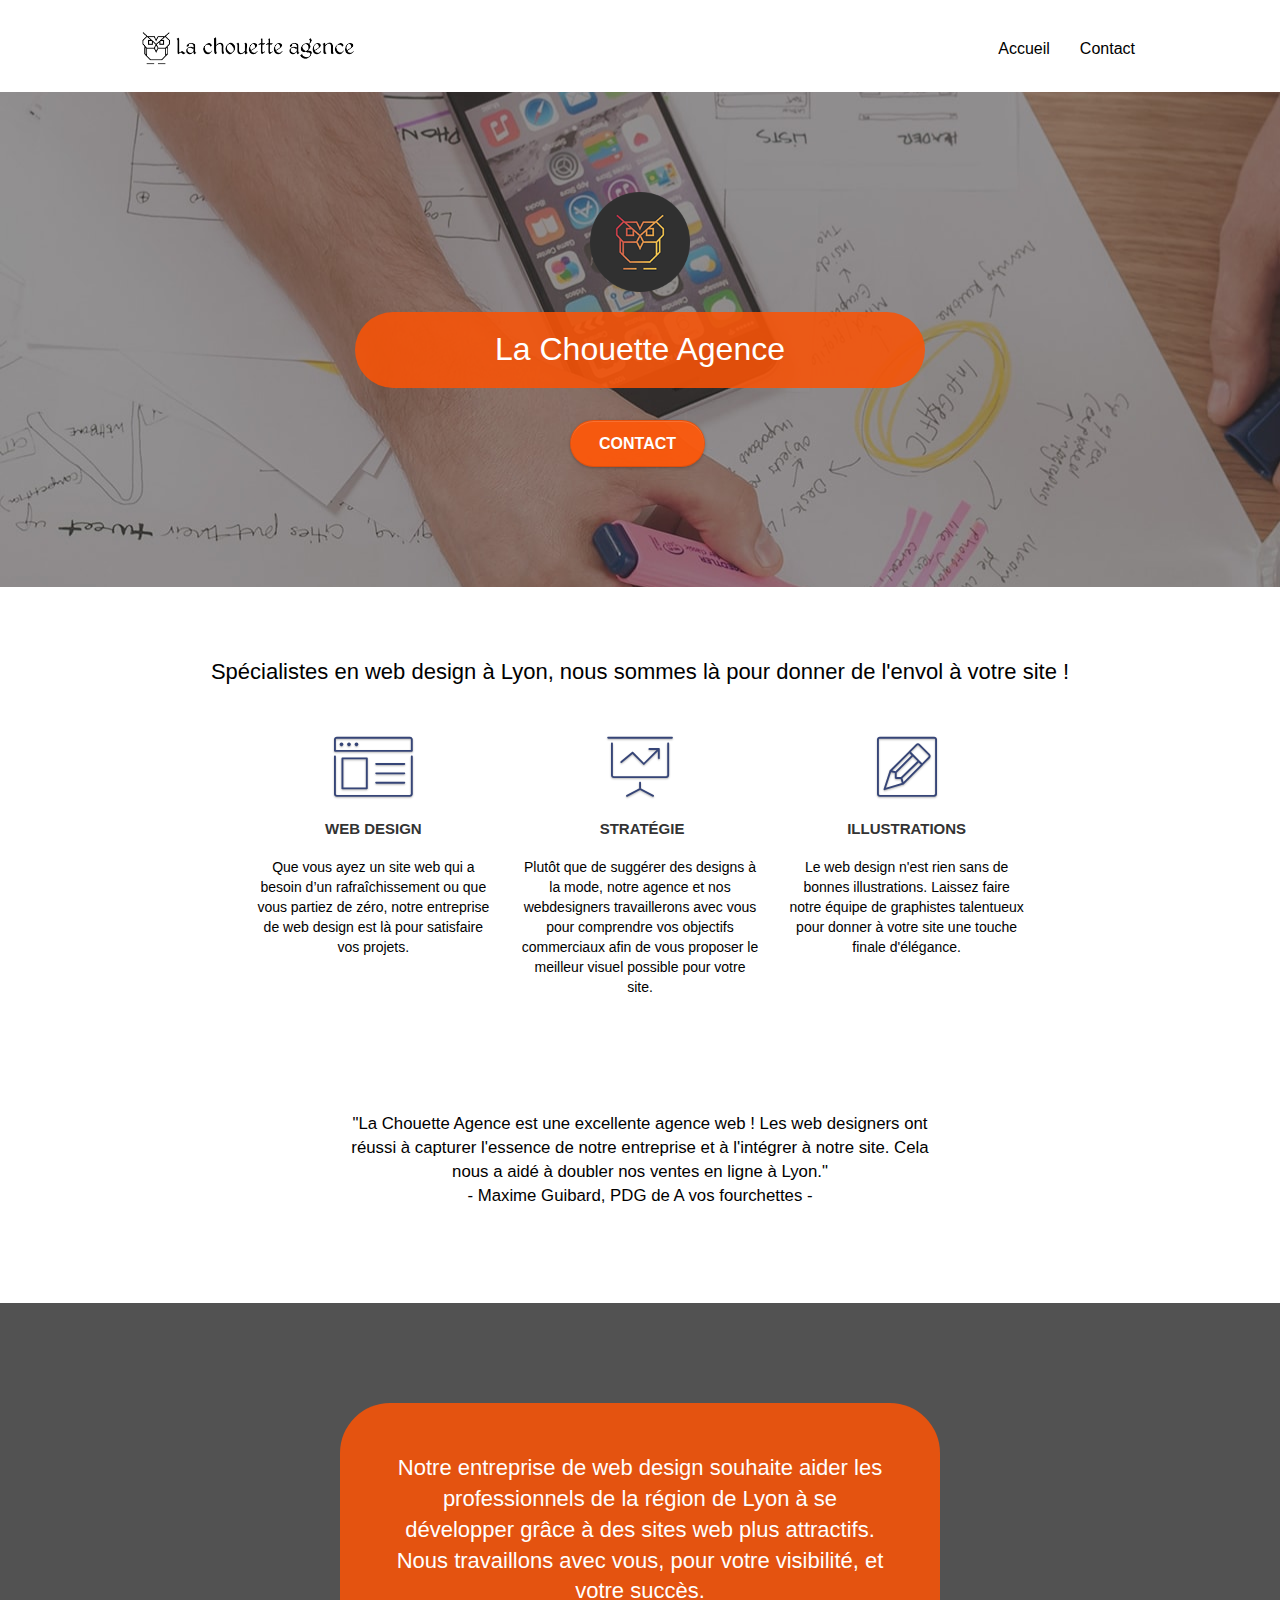
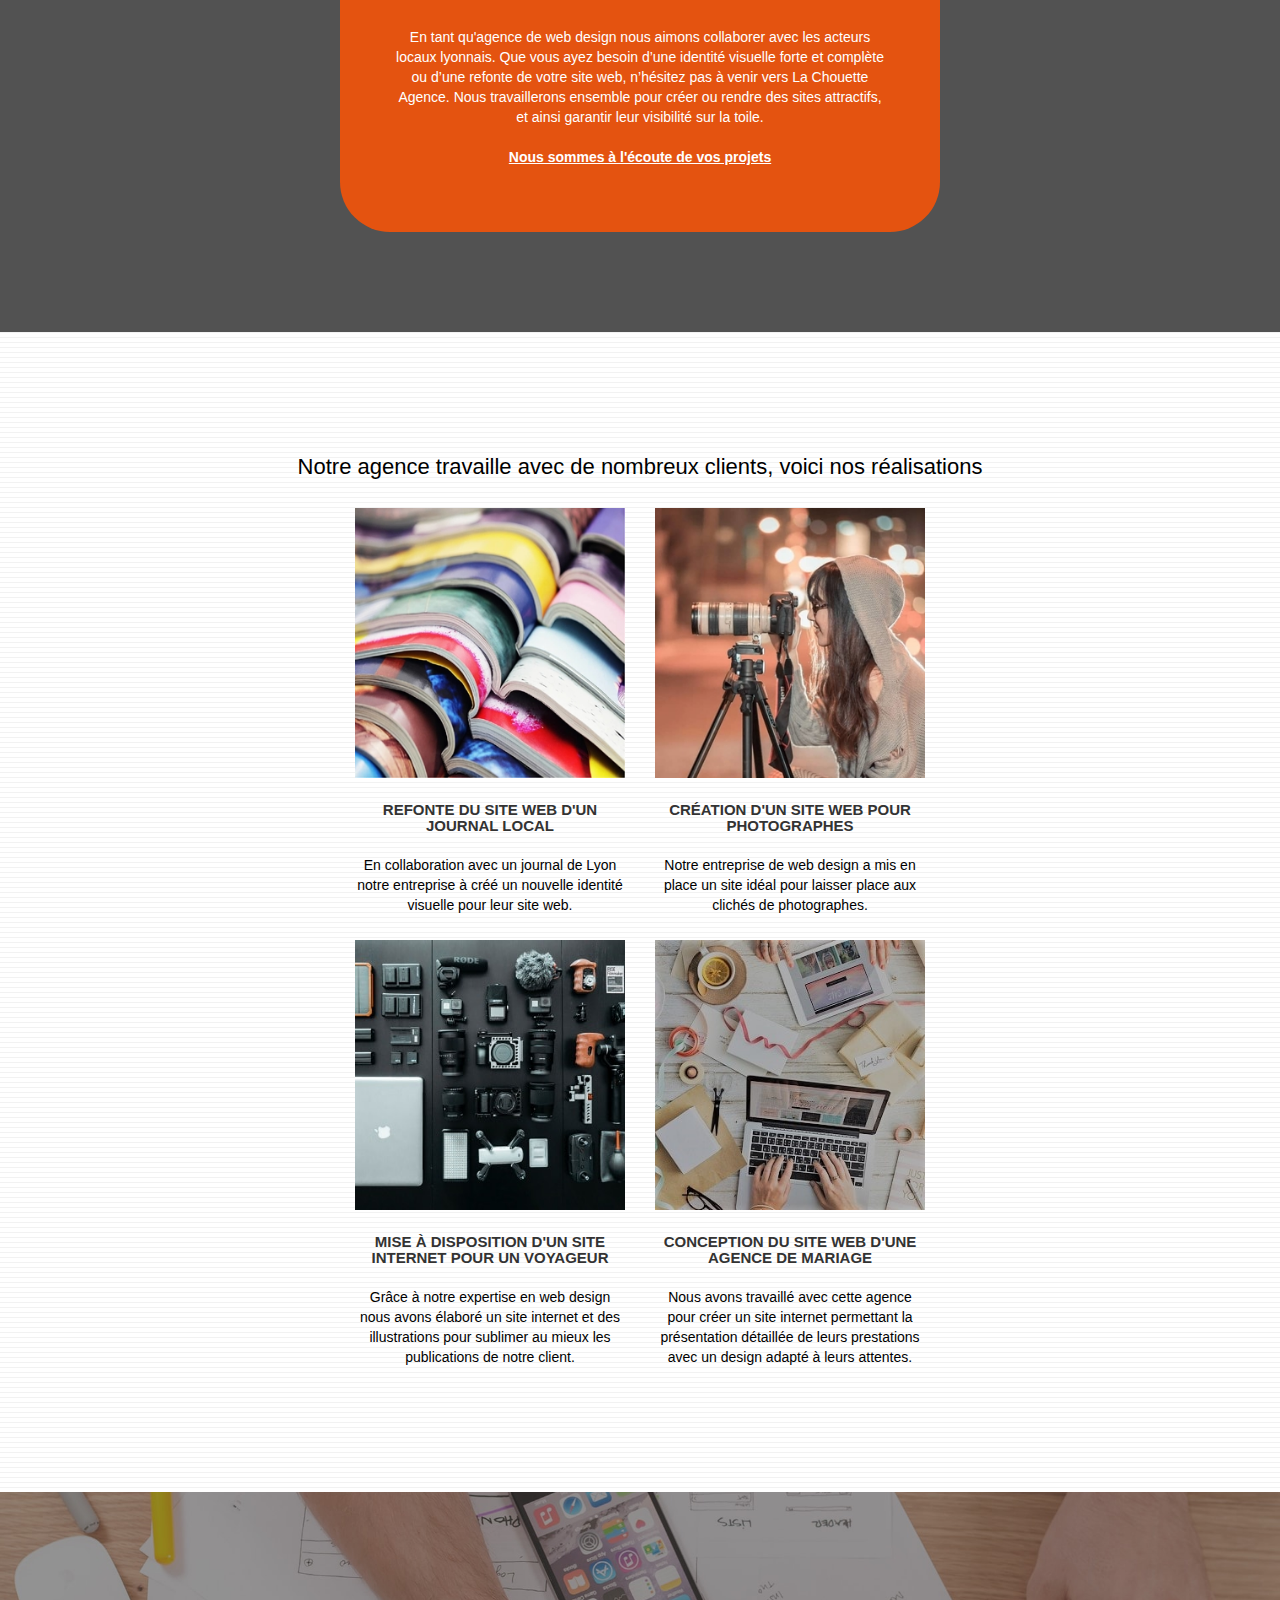
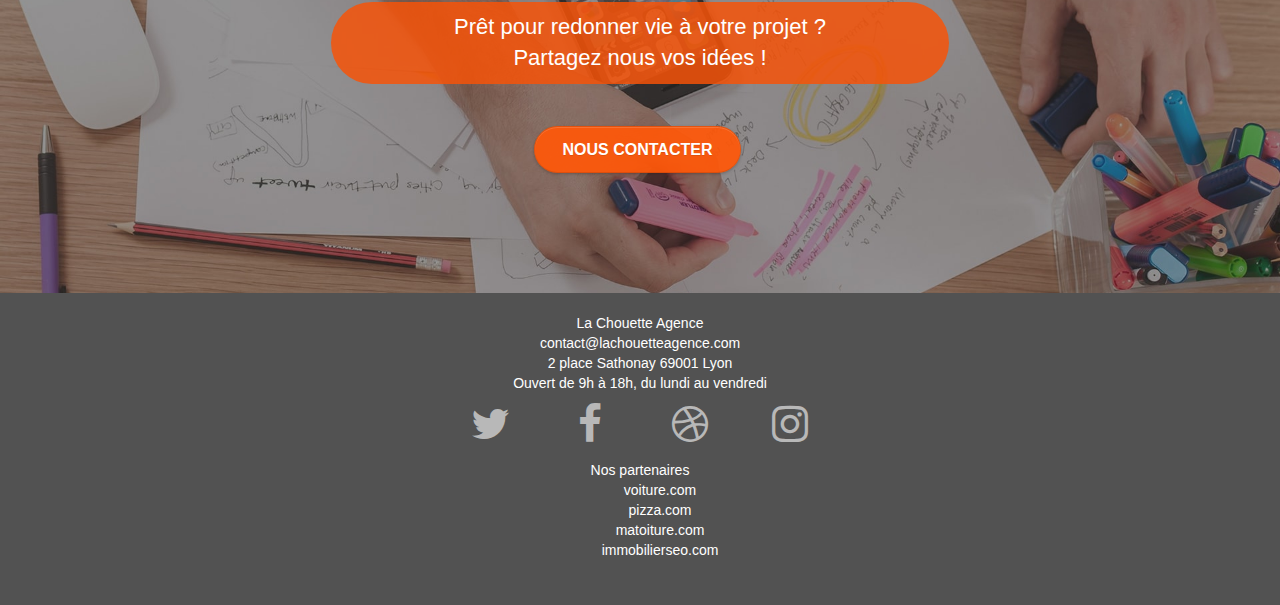
<file: index.html>
<!DOCTYPE html>
<html lang="fr">
  <head>
    <meta charset="utf-8" />
    <meta
      name="keywords"
      content="agence web design, web design lyon, agence ux, ux lyon , entreprise web design lyon"
    />
    <meta
      name="description"
      content="Située à Lyon, La Chouette Agence est une entreprise de web design créée dans le but de rendre votre entreprise visible et attractive sur la toile."
    />
    <meta
      name="viewport"
      content="width=device-width, initial-scale=1.0, viewport-fit=cover"
    />
    <link rel="shortcut icon" type="image/png" href="favicon.jpg" />

    <link rel="stylesheet" type="text/css" href="./css/bootstrap.css" />
    <link rel="stylesheet" type="text/css" href="style.css" />
    <link rel="stylesheet" type="text/css" href="./css/font-awesome.css" />
    <link rel="stylesheet" type="text/css" href="./css/et-line.css" />

    <script src="./js/jquery-2.1.0.js"></script>
    <script src="./js/bootstrap.js"></script>
    <script src="./js/blocs.js"></script>
    <script src="./js/jquery.touchSwipe.js"></script>
    <script src="./js/gmaps.js"></script>

    <title>La Chouette Agence - Web design</title>

    <!-- Analytics -->

    <!-- Analytics END -->
  </head>
  <body>
    <!-- Principal conteneur -->
    <div class="page-container">
      <!-- bloc-0 -->
      <div class="bloc bgc-white l-bloc" id="bloc-0">
        <div class="container bloc-sm">
          <nav class="navbar row">
            <div class="navbar-header">
              <a class="navbar-brand" href="index.html" tabindex="0"
                ><img
                  src="img/la-chouette-agence.png"
                  alt="Logo La Chouette Agence"
                  height="40"
              /></a>
              <button
                id="nav-toggle"
                type="button"
                class="ui-navbar-toggle navbar-toggle"
                data-toggle="collapse"
                data-target=".navbar-1"
                aria-haspopup="true"
                aria-expanded="false"
                aria-label="toggle navigation"
              >
                <span class="sr-only">Toggle navigation</span
                ><span class="icon-bar"></span><span class="icon-bar"></span
                ><span class="icon-bar"></span>
              </button>
            </div>
            <div class="collapse navbar-collapse navbar-1 special-dropdown-nav">
              <ul class="site-navigation nav navbar-nav">
                <li>
                  <a href="index.html" tabindex="0">Accueil</a>
                </li>
                <li></li>
                <li>
                  <a href="page2.html" tabindex="0">Contact</a>
                </li>
              </ul>
            </div>
          </nav>
        </div>
      </div>
      <!-- bloc-0 END -->

      <!-- bloc-1-presentation -->
      <div
        class="
          bloc
          bgc-dark-slate-blue
          bg-banniere
          d-bloc
          bg-t-edge
          bloc-bg-texture
          texture-paper
          b-parallax
        "
        id="bloc-1-hero"
      >
        <div class="container bloc-lg">
          <div class="row tight-width-whitespace">
            <div class="col-sm-12">
              <img
                src="img/logo.png"
                class="center-block image-resize-mode"
                width="100"
                alt="Logo couleur La Chouette Agence"
              />
              <h1 class="text-center hero-bloc-text tc-white">
                La Chouette Agence
              </h1>
              <div class="text-center">
                <a
                  href="page2.html"
                  class="
                    btn btn-lg btn-clean btn-rd
                    cta-hero
                    btn-atomic-tangerine
                  "
                  id="cta-hero"
                  tabindex="0"
                  >Contact</a
                >
              </div>
            </div>
          </div>
        </div>
      </div>
      <!-- bloc-1-presentation END -->

      <!-- bloc-2-services -->
      <div class="bloc bgc-white l-bloc" id="bloc-2-services">
        <div class="container bloc-md">
          <div class="row">
            <div class="col-sm-12 text-center">
              <h2>
                Spécialistes en web design à Lyon, nous sommes là pour donner de
                l'envol à votre site !
              </h2>
            </div>
          </div>
          <div class="row voffset-lg med-width-whitespace">
            <div class="col-sm-4">
              <div class="text-center">
                <span
                  class="
                    et-icon-browser
                    sm-shadow
                    icon-dark-slate-blue
                    icons
                    icon-lg
                  "
                ></span>
              </div>
              <h3 class="mg-md text-center">Web design</h3>
              <p class="text-center">
                Que vous ayez un site web qui a besoin d&rsquo;un
                rafraîchissement ou que vous partiez de zéro, notre entreprise
                de web design est là pour satisfaire vos projets.
              </p>
            </div>
            <div class="col-sm-4">
              <div class="text-center">
                <span
                  class="
                    et-icon-presentation
                    sm-shadow
                    icon-dark-slate-blue
                    icons
                    icon-lg
                  "
                ></span>
              </div>
              <h3 class="mg-md text-center">&nbsp;Stratégie</h3>
              <p class="text-center">
                Plutôt que de suggérer des designs à la mode, notre agence et
                nos webdesigners travaillerons avec vous pour comprendre vos
                objectifs commerciaux afin de vous proposer le meilleur visuel
                possible pour votre site.<br />
              </p>
            </div>
            <div class="col-sm-4">
              <div class="text-center">
                <span
                  class="
                    et-icon-edit
                    sm-shadow
                    icon-dark-slate-blue
                    icons
                    icon-lg
                  "
                ></span>
              </div>
              <h3 class="mg-md text-center">Illustrations</h3>
              <p class="text-center">
                Le web design n'est rien sans de bonnes illustrations. Laissez
                faire notre équipe de graphistes talentueux pour donner à votre
                site une touche finale d'élégance.
              </p>
            </div>
          </div>
          <div class="row voffset-lg voffset">
            <div class="col-xs-12 col-md-8 col-md-offset-2 text-center">
              <blockquote>
                "La Chouette Agence est une excellente agence web ! Les web
                designers ont réussi à capturer l'essence de notre entreprise et
                à l'intégrer à notre site. Cela nous a aidé à doubler nos ventes
                en ligne à Lyon."<br />
                - Maxime Guibard, PDG de A vos fourchettes -
              </blockquote>
            </div>
          </div>
        </div>
      </div>
      <!-- bloc-2-services END -->

      <!-- bloc-3-what-i-do -->
      <div
        class="
          bloc
          tc-white
          bgc-atomic-tangerine
          bg-presentation
          d-bloc
          bloc-bg-texture
          texture-paper
          b-parallax
        "
        id="bloc-3-what-i-do"
      >
        <div class="container bloc-lg">
          <div class="row tight-width-whitespace black-background">
            <div class="col-sm-12">
              <h2 class="mg-md text-center tc-white">
                Notre entreprise de web design souhaite aider les professionnels
                de la région de Lyon à se développer grâce à des sites web plus
                attractifs.<br />
                Nous travaillons avec vous, pour votre visibilité, et votre
                succès.
              </h2>

              <p class="text-center white">
                En tant qu'agence de web design nous aimons collaborer avec les
                acteurs locaux lyonnais. Que vous ayez besoin d’une identité
                visuelle forte et complète ou d’une refonte de votre site web,
                n’hésitez pas à venir vers La Chouette Agence. Nous
                travaillerons ensemble pour créer ou rendre des sites
                attractifs, et ainsi garantir leur visibilité sur la toile.
                <br /><br /><a
                  class="ltc-white bold-link"
                  href="page2.html"
                  tabindex="0"
                  >Nous sommes à l'écoute de vos projets</a
                ><br />
              </p>
            </div>
          </div>
        </div>
      </div>
      <!-- bloc-3-what-i-do END -->

      <!-- bloc-4-portfolio -->
      <div
        class="bloc bgc-white bg-lines-h2-bg bg-repeat l-bloc"
        id="bloc-4-portfolio"
      >
        <div class="container bloc-lg">
          <div class="row">
            <div class="col-sm-12 text-center">
              <h2>
                Notre agence travaille avec de nombreux clients, voici nos
                réalisations
              </h2>
            </div>
          </div>
          <div class="row tight-width-whitespace portfolio-row">
            <div class="col-sm-6">
              <a
                href="#"
                data-lightbox="img/1-sm.jpg"
                data-gallery-id="gallery-1"
                data-caption="Refonte d'un site web pour un journal local"
                data-frame="snapshot-lb"
                tabindex="0"
                ><img
                  src="img/1-sm.jpg"
                  alt="journaux locaux"
                  class="img-responsive portfolio-thumb"
              /></a>
              <h3 class="mg-md text-center">
                Refonte du site web d'un journal local
              </h3>
              <p class="text-center">
                En collaboration avec un journal de Lyon notre entreprise à créé
                un nouvelle identité visuelle pour leur site web.
              </p>
            </div>
            <div class="col-sm-6">
              <a
                href="#"
                data-lightbox="img/2-sm.jpg"
                data-gallery-id="gallery-1"
                data-caption="Création d'un site web pour photographes"
                data-frame="snapshot-lb"
                tabindex="0"
                ><img
                  src="img/2-sm.jpg"
                  class="img-responsive portfolio-thumb"
                  alt="photographe qui prend un cliché"
              /></a>
              <h3 class="mg-md text-center">
                Création d'un site web pour photographes
              </h3>
              <p class="text-center">
                Notre entreprise de web design a mis en place un site idéal pour
                laisser place aux clichés de photographes.
              </p>
            </div>
          </div>
          <div class="row tight-width-whitespace portfolio-row">
            <div class="col-sm-6">
              <a
                href="#"
                data-lightbox="img/3-sm.jpg"
                data-gallery-id="gallery-1"
                data-caption="Création d'un site internet pour un voyageur"
                data-frame="snapshot-lb"
                tabindex="0"
                ><img
                  src="img/3-sm.jpg"
                  class="img-responsive portfolio-thumb"
                  alt="matériel de voyage"
              /></a>
              <h3 class="mg-md text-center">
                Mise à disposition d'un site internet pour un voyageur
              </h3>
              <p class="text-center">
                Grâce à notre expertise en web design nous avons élaboré un site
                internet et des illustrations pour sublimer au mieux les
                publications de notre client.
              </p>
            </div>
            <div class="col-sm-6">
              <a
                href="#"
                data-lightbox="img/4-sm.jpg"
                data-gallery-id="gallery-1"
                data-caption="Conception d'un site pour une agence de mariage"
                data-frame="snapshot-lb"
                tabindex="0"
                ><img
                  src="img/4-sm.jpg"
                  class="img-responsive portfolio-thumb"
                  alt="bureau vu de dessus"
              /></a>
              <h3 class="mg-md text-center">
                Conception du site web d'une agence de mariage
              </h3>
              <p class="text-center">
                Nous avons travaillé avec cette agence pour créer un site
                internet permettant la présentation détaillée de leurs
                prestations avec un design adapté à leurs attentes.
              </p>
            </div>
          </div>
        </div>
      </div>
      <!-- bloc-4-portfolio END -->

      <!-- bloc-5-cta -->
      <div
        class="
          bloc
          bgc-dark-slate-blue
          bg-banniere
          d-bloc
          bloc-bg-texture
          texture-paper
        "
        id="bloc-5-cta"
      >
        <div class="container bloc-lg">
          <div class="row">
            <h2 class="mg-md text-center tc-white contact">
              Prêt pour redonner vie à votre projet ?<br />Partagez nous vos
              idées !
            </h2>
            <div class="col-sm-12 text-center">
              <a
                href="page2.html"
                class="
                  btn btn-atomic-tangerine btn-clean btn-rd btn-lg
                  cta-hero
                "
                tabindex="0"
                >Nous contacter</a
              >
            </div>
          </div>
        </div>
      </div>
      <!-- bloc-5-cta END -->

      <!-- Footer - bloc-8 -->
      <div class="bloc bgc-atomic-tangerine d-bloc" id="bloc-8">
        <div class="container bloc-sm">
          <div class="row">
            <div class="col-sm-12">
              <p class="text-center white">
                La Chouette Agence<br />
                contact@lachouetteagence.com<br />2 place Sathonay 69001 Lyon<br />Ouvert
                de 9h à 18h, du lundi au vendredi<br />
              </p>
              <div class="row row-no-gutters social">
                <div class="col-sm-3">
                  <div class="text-center">
                    <a class="social" href="index.html" tabindex="0"
                      ><span class="fa fa-twitter icon-md"></span
                    ></a>
                  </div>
                </div>
                <div class="col-sm-3">
                  <div class="text-center">
                    <a class="social" href="index.html" tabindex="0"
                      ><span class="fa fa-facebook icon-md"></span
                    ></a>
                  </div>
                </div>
                <div class="col-sm-3">
                  <div class="text-center">
                    <a class="social" href="index.html" tabindex="0"
                      ><span class="fa fa-dribbble icon-md"></span
                    ></a>
                  </div>
                </div>
                <div class="col-sm-3">
                  <div class="text-center">
                    <a class="social" href="index.html" tabindex="0"
                      ><span class="fa fa-instagram icon-md"></span
                    ></a>
                  </div>
                </div>
              </div>
              <div class="row">
                <div class="col-xl-4">
                  Nos partenaires
                  <ul>
                    <li><a href="voiture.com" tabindex="0">voiture.com</a></li>
                    <li><a href="pizza.com" tabindex="0">pizza.com</a></li>
                    <li>
                      <a href="matoiture.com" tabindex="0">matoiture.com</a>
                    </li>
                    <li>
                      <a href="immobilierseo.com" tabindex="0"
                        >immobilierseo.com</a
                      >
                    </li>
                  </ul>
                </div>
              </div>
            </div>
          </div>
        </div>
      </div>
      <!-- Footer - bloc-8 END -->
    </div>
    <!-- Principal conteneur END -->
  </body>
</html>
</file>
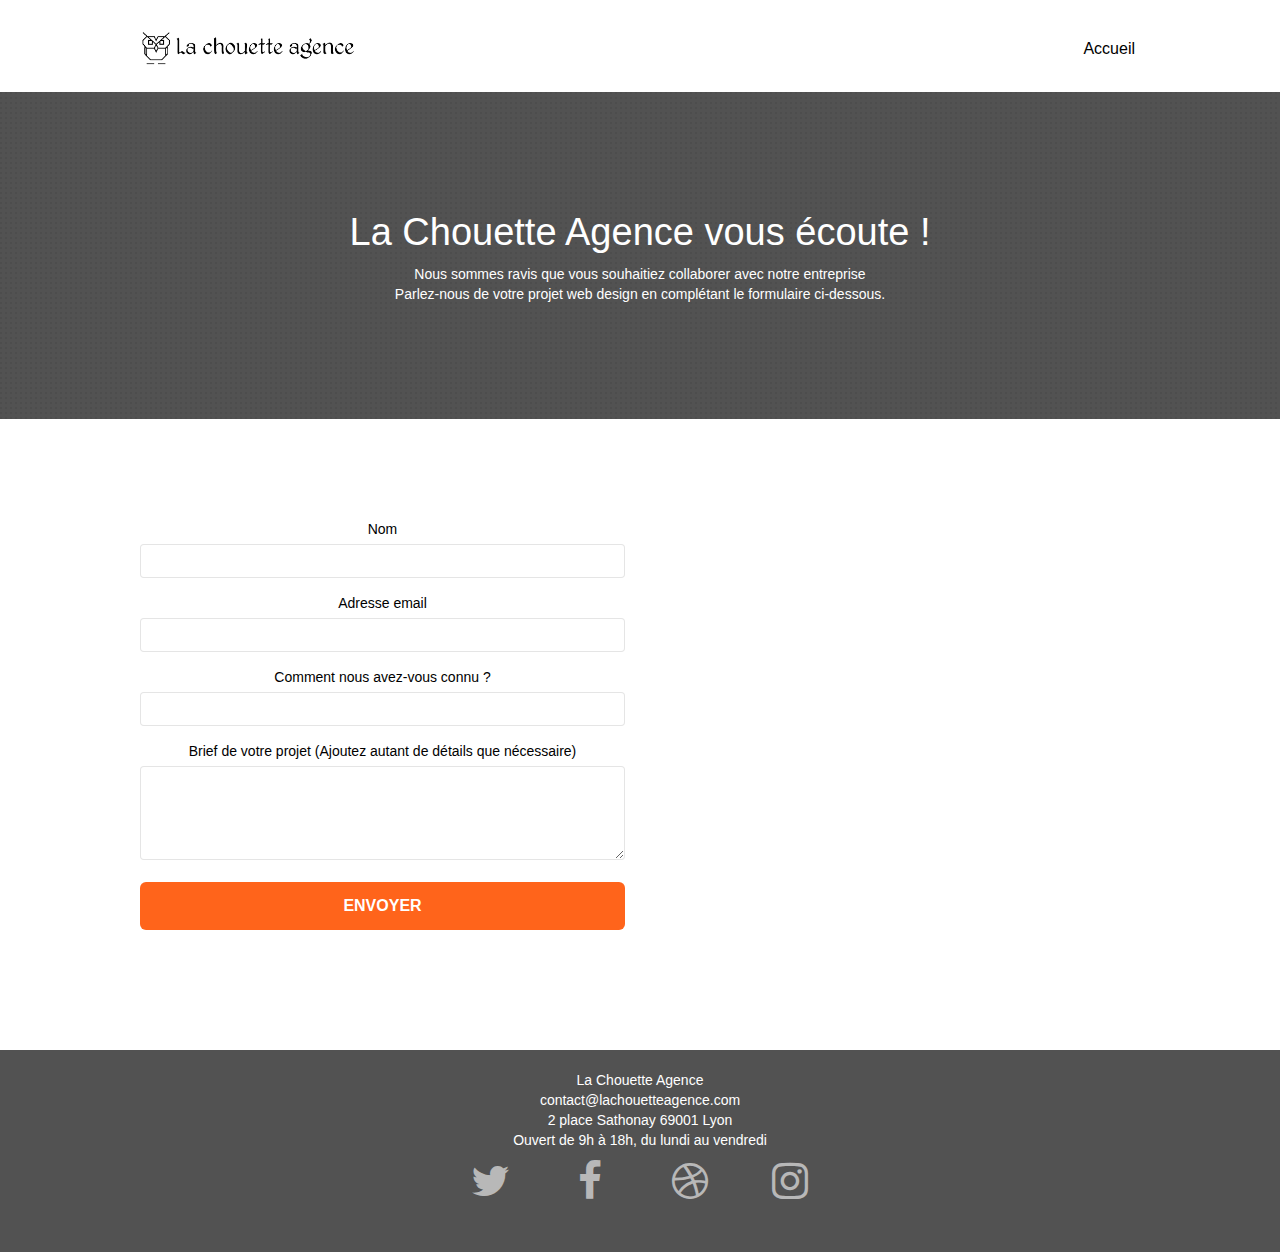
<file: page2.html>
<!doctype html>
<html lang="fr">
<head>
    <meta charset="utf-8">
    <meta name="keywords" content="agence web design, web design lyon, contact web design lyon, entreprise web design lyon">
    <meta name="description" content="Prêt à donner de l'envol à votre site web ? Contactez la Chouette Agence !">
    <meta name="viewport" content="width=device-width, initial-scale=1.0, viewport-fit=cover">
    <link rel="shortcut icon" type="image/png" href="favicon.jpg">
    
	<link rel="stylesheet" type="text/css" href="./css/bootstrap.css">
	<link rel="stylesheet" type="text/css" href="style.css">
	<link rel="stylesheet" type="text/css" href="./css/font-awesome.css">
	<link rel="stylesheet" type="text/css" href="./css/et-line.css">
	
    
	<script src="./js/jquery-2.1.0.js"></script>
	<script src="./js/bootstrap.js"></script>
	<script src="./js/blocs.js"></script>
	<script src="./js/jqBootstrapValidation.js"></script>
	<script src="./js/formHandler.js"></script>
    <title>La Chouette Agence - Contact</title>


    
<!-- Analytics -->
 
<!-- Analytics END -->
    
</head>

<body>
<!-- Principal conteneur -->
<div class="page-container">
    
<!-- bloc-0 -->
<div class="bloc bgc-white l-bloc " id="bloc-0">
	<div class="container bloc-sm">
		<nav class="navbar row">
			<div class="navbar-header">
				<a class="navbar-brand" href="index.html" tabindex="0"><img src="img/la-chouette-agence.png" alt="Logo La Chouette Agence" height="40" /></a>
				<button id="nav-toggle" type="button" class="ui-navbar-toggle navbar-toggle" data-toggle="collapse" data-target=".navbar-1" aria-haspopup="true" aria-expanded="false" aria-label="toggle navigation">
					<span class="sr-only">Toggle navigation</span><span class="icon-bar"></span><span class="icon-bar"></span><span class="icon-bar"></span>
				</button>
			</div>
			<div class="collapse navbar-collapse navbar-1 special-dropdown-nav">
				<ul class="site-navigation nav navbar-nav">
					<li>
						<a href="index.html" tabindex="0">Accueil</a>
					</li>
					<li>
					</li>
					<li>
					
					</li>
				</ul>
			</div>
		</nav>
	</div>
</div>
<!-- bloc-0 END -->

<!-- bloc-6 -->
<div class="bloc bg-dots-bg bg-repeat bgc-atomic-tangerine d-bloc bloc-bg-texture texture-paper" id="bloc-6">
	<div class="container bloc-lg">
		<div class="row">
			<div class="col-sm-12">
				<h1 class="text-center hero-bloc-text tc-white">
					La Chouette Agence vous écoute !
				</h1>
				<p class="text-center mg-lg tc-white tight-width-whitespace">
					Nous sommes ravis que vous souhaitiez collaborer avec notre entreprise<br>
					Parlez-nous de votre projet web design en complétant le formulaire ci-dessous.
				</p>
			</div>
		</div>
	</div>
</div>
<!-- bloc-6 END -->

<!-- bloc-7 -->
<div class="bloc bgc-white l-bloc" id="bloc-7">
	<div class="container bloc-lg">
		<div class="row">
			<div class="col-sm-6">
				<form id="form_1">
					<div class="form-group">
						<label for="name">
							Nom
						</label>
						<input id="name" class="form-control" required />
					</div>
					<div class="form-group">
						<label for="email">
							Adresse email
						</label>
						<input id="email" class="form-control" type="email" required />
					</div>
					<div class="form-group">
						<label for="découverte">
							Comment nous avez-vous connu ?
						</label>
						<input id="découverte" class="form-control" required/>
					</div>
					<div class="form-group">
						<label for="message">
							Brief de votre projet (Ajoutez autant de détails que nécessaire)<br>
						</label><textarea id="message" class="form-control" rows="4" cols="50" required></textarea>
					</div> 
					<button class="bloc-button btn btn-lg btn-block cta-hero btn-atomic-tangerine" type="submit">
						Envoyer
					</button>
				</form>
			</div>
		</div>
	</div>
</div>
<!-- bloc-7 END -->

<!-- ScrollToTop Button -->
<a class="bloc-button btn btn-d scrollToTop" onclick="scrollToTarget('1')"><span class="fa fa-chevron-up"></span></a>
<!-- ScrollToTop Button END-->


<!-- Footer - bloc-8 -->
<div class="bloc bgc-atomic-tangerine d-bloc" id="bloc-8">
	<div class="container bloc-sm">
		<div class="row">
			<div class="col-sm-12">
				<p class="text-center white">
					La Chouette Agence<br>
					contact@lachouetteagence.com<br>2 place Sathonay 69001 Lyon<br>Ouvert de 9h à 18h, du lundi au vendredi<br>
				</p>
				<div class="row row-no-gutters social">
					<div class="col-sm-3">
						<div class="text-center">
							<a class="social" href="index.html" tabindex="0"><span class="fa fa-twitter icon-md"></span></a>
						</div>
					</div>
					<div class="col-sm-3">
						<div class="text-center">
							<a class="social" href="index.html" tabindex="0"><span class="fa fa-facebook icon-md"></span></a>
						</div>
					</div>
					<div class="col-sm-3">
						<div class="text-center">
							<a class="social" href="index.html" tabindex="0"><span class="fa fa-dribbble icon-md"></span></a>
						</div>
					</div>
					<div class="col-sm-3">
						<div class="text-center">
							<a class="social" href="index.html" tabindex="0"><span class="fa fa-instagram icon-md"></span></a>
						</div>
					</div>
				</div>
			</div>
		</div>
	</div>
</div>
<!-- Footer - bloc-8 END -->

</div>
<!-- Principal conteneur END -->
    

</body>
</html>
</file>
<file: style.css>
body{margin:0;padding:0;background:#fff;overflow-x:hidden;-webkit-font-smoothing:antialiased;-moz-osx-font-smoothing:grayscale}a,button{transition:all .3s ease-in-out;outline:0!important}a:hover{text-decoration:none;cursor:pointer}a:focus{outline:auto}#page-loading-blocs-notifaction{position:fixed;top:0;bottom:0;width:100%;z-index:100000;background:#fff url(img/pageload-spinner.gif) no-repeat center center}.bloc{width:100%;clear:both;background:50% 50% no-repeat;padding:0 50px;-webkit-background-size:cover;-moz-background-size:cover;-o-background-size:cover;background-size:cover;position:relative}.bloc .container{padding-left:0;padding-right:0}.bloc-lg{padding:100px 50px}.bloc-md{padding:50px}.bloc-sm{padding:20px 50px}.bg-b-edge,.bg-bl-edge,.bg-br-edge,.bg-center,.bg-l-edge,.bg-r-edge,.bg-repeat,.bg-t-edge,.bg-tl-edge,.bg-tr-edge{-webkit-background-size:auto!important;-moz-background-size:auto!important;-o-background-size:auto!important;background-size:auto!important}.bg-repeat{background:repeat}.bg-t-edge{background:top no-repeat}.texture-paper::before{background:url(img/texture-paper.png);background-size:280px 280px}.b-parallax{background-attachment:fixed}.d-bloc{color:#fff}.d-bloc button:hover{color:rgba(255,255,255,.9)}.d-bloc .icon-round,.d-bloc .icon-rounded,.d-bloc .icon-semi-rounded-a,.d-bloc .icon-semi-rounded-b,.d-bloc .icon-square{border-color:rgba(255,255,255,.9)}.d-bloc .divider-h span{border-color:rgba(255,255,255,.2)}.d-bloc .a-btn,.d-bloc .navbar a,.d-bloc .navbar-brand,.d-bloc a .icon-lg,.d-bloc a .icon-md,.d-bloc a .icon-sm,.d-bloc a .icon-xl,.d-bloc h1 a,.d-bloc h2 a,.d-bloc h3 a,.d-bloc h4 a,.d-bloc h5 a,.d-bloc h6 a,.d-bloc p a{color:rgba(255,255,255,.6)}.d-bloc .a-btn:hover,.d-bloc .navbar a:hover,.d-bloc .navbar-brand:hover,.d-bloc a:hover .icon-lg,.d-bloc a:hover .icon-md,.d-bloc a:hover .icon-sm,.d-bloc a:hover .icon-xl,.d-bloc h1 a:hover,.d-bloc h2 a:hover,.d-bloc h3 a:hover,.d-bloc h4 a:hover,.d-bloc h5 a:hover,.d-bloc h6 a:hover,.d-bloc p a:hover{color:#ffb669}.d-bloc .navbar-toggle .icon-bar{background:#fff}.d-bloc .btn-wire,.d-bloc .btn-wire:hover{color:#fff;border-color:#fff}.d-bloc .panel{color:#000}.d-bloc .panel button:hover{color:#000}.d-bloc .panel icon{border-color:#000}.d-bloc .panel .divider-h span{border-color:#000}.d-bloc .panel .a-btn{color:#000}.d-bloc .panel .a-btn:hover{color:#000}.d-bloc .panel .btn-wire,.d-bloc .panel .btn-wire:hover{color:#000;border-color:rgba(0,0,0,.3)}.d-bloc .panel,.l-bloc{color:#000}.d-bloc .panel button:hover,.l-bloc button:hover{color:#000}.l-bloc .icon-round,.l-bloc .icon-rounded,.l-bloc .icon-semi-rounded-a,.l-bloc .icon-semi-rounded-b,.l-bloc .icon-square{border-color:#000}.d-bloc .panel .divider-h span,.l-bloc .divider-h span{border-color:#000}.d-bloc .panel .a-btn,.l-bloc .a-btn,.l-bloc .navbar a,.l-bloc .navbar-brand,.l-bloc a .icon-lg,.l-bloc a .icon-md,.l-bloc a .icon-sm,.l-bloc a .icon-xl,.l-bloc h1 a,.l-bloc h2 a,.l-bloc h3 a,.l-bloc h4 a,.l-bloc h5 a,.l-bloc h6 a,.l-bloc p a{color:#000}.d-bloc .panel .a-btn:hover,.l-bloc .a-btn:hover,.l-bloc .navbar a:hover,.l-bloc .navbar-brand:hover,.l-bloc a:hover .icon-lg,.l-bloc a:hover .icon-md,.l-bloc a:hover .icon-sm,.l-bloc a:hover .icon-xl,.l-bloc h1 a:hover,.l-bloc h2 a:hover,.l-bloc h3 a:hover,.l-bloc h4 a:hover,.l-bloc h5 a:hover,.l-bloc h6 a:hover,.l-bloc p a:hover{color:#ee6100}.l-bloc .navbar-toggle .icon-bar{color:#000}.d-bloc .panel .btn-wire,.d-bloc .panel .btn-wire:hover,.l-bloc .btn-wire,.l-bloc .btn-wire:hover{color:#000;border-color:#000}.voffset{margin-top:30px}.voffset-lg{margin-top:80px}.row-no-gutters{margin-right:0;margin-left:0}.row.row-no-gutters>[class*=" col-"],.row.row-no-gutters>[class^=col-]{padding-right:0;padding-left:0}#bloc-1-hero h1{font-size:32px;background-color:#f85307e0;padding:20px;border-radius:50px}.navbar{margin-bottom:0;z-index:1}.navbar-brand{height:auto;padding:3px 15px;font-size:25px;font-weight:400;font-weight:600;line-height:44px}.navbar-brand img{max-height:200px;margin:0 5px 0 0;display:inline}.navbar-brand img[src$=svg]{min-width:100px}.nav-center .navbar-brand img{margin:0}.navbar .nav{padding-top:2px;margin-right:-16px;float:right;z-index:1}.nav>li{float:left;margin-top:4px;font-size:16px}.navbar-nav .open .dropdown-menu>li>a{text-align:inherit}.nav>li a:focus,.nav>li a:hover{background:0 0;outline:auto}.navbar-toggle{margin:10px 10px 0 0;border:0}.navbar-toggle:hover{background:0 0!important}.navbar-toggle .icon-bar{background-color:rgba(0,0,0,.5);width:26px}.nav-invert .navbar .nav{float:left}.nav-invert .navbar-brand,.nav-invert .navbar-header{float:right;position:relative;z-index:2}@media (min-width:768px){.site-navigation{position:absolute;top:50%;right:20px;transform:translate(0,-50%);-webkit-transform:translateY(-50%)}.nav>li .dropdown-menu a,.nav>li .dropdown-menu a:hover{color:#484848}.nav-invert .site-navigation{left:0;right:0}.nav-center{text-align:center}.nav-center .navbar-header{width:100%}.nav-center .nav>li,.nav-center .navbar-brand,.nav-center .navbar-header{float:none;display:inline-block}.nav-center .site-navigation{position:relative;width:100%;right:0;margin-right:0;margin-top:20px}.nav-center.mini-nav .navbar-toggle{float:none;margin:10px auto 0}}.nav>li>.dropdown a{background:0 0!important;display:block;padding:14px 15px}nav .caret{margin:0 5px}.dropdown-menu .dropdown-menu{top:-8px;left:100%}.dropdown-menu .dropmenu-flow-right{top:100%;left:0;margin-left:-1px;border-top-left-radius:0;border-top-right-radius:0}.dropdown-menu .dropdown span{border:4px solid #000;border-top-color:transparent;border-right-color:transparent;border-bottom-color:transparent;margin:6px -5px 0 0!important;float:right}.mg-md{margin-top:10px;margin-bottom:20px}.contact{background-color:#f85307d5;color:#ffff;padding:10px;border-radius:50px;margin-left:20%;margin-right:20%}.mg-lg{margin-top:10px;margin-bottom:40px}.btn{margin:0 5px 5px 0}.btn.pull-right{margin:0 0 5px 5px}.btn-d,.btn-d:focus,.btn-d:hover{color:#fff;background:rgba(0,0,0,.3);outline:auto}button{outline:0!important}.btn-rd{border-radius:40px}.btn-clean{border:1px solid rgba(0,0,0,.08);border-bottom-color:rgba(0,0,0,.1);text-shadow:0 1px 0 rgba(0,0,1,.1);box-shadow:0 1px 3px rgba(0,0,1,.25),inset 0 1px 0 0 rgba(255,255,255,.15)}.icon-md{font-size:3em!important}.icon-lg{font-size:60px!important}.sm-shadow{text-shadow:0 1px 2px rgba(0,0,0,.3)}.panel-sq,.panel-sq .panel-footer,.panel-sq .panel-heading{border-radius:0}.panel-rd{border-radius:30px}.panel-rd .panel-heading{border-radius:29px 29px 0 0}.panel-rd .panel-footer{border-radius:0 0 29px 29px}.form-control{border-color:rgba(0,0,0,.1);box-shadow:none}.scrollToTop{width:40px;height:40px;position:fixed;bottom:20px;right:20px;opacity:0;z-index:500;transition:all .3s ease-in-out}.scrollToTop span{margin-top:6px}.showScrollTop{font-size:14px;opacity:1}a[data-lightbox]{position:relative;display:block;text-align:center}a[data-lightbox]:hover::before{content:"+";font-family:HelveticaNeue-Light,"Helvetica Neue Light","Helvetica Neue",Helvetica,Arial;font-size:32px;width:50px;height:50px;margin-left:-25px;border-radius:50%;background:rgba(0,0,0,.6);color:#fff;font-weight:100;z-index:1;position:absolute;top:50%;transform:translateY(-50%);-webkit-transform:translateY(-50%)}a[data-lightbox]:hover img{opacity:.6;-webkit-animation-fill-mode:none;animation-fill-mode:none}#lightbox-modal{display:flex;align-items:center}#lightbox-modal .modal-dialog{width:90%;max-width:900px;margin:0 auto 0}#lightbox-modal .modal-dialog img{max-height:90vh;margin:0 auto}.lightbox-caption{padding:20px;color:#fff;background:rgba(0,0,0,.5);position:absolute;left:15px;right:15px;bottom:5px}.close-lightbox{color:#fff;font-size:30px;position:absolute;top:20px;right:20px;z-index:20;background:rgba(0,0,0,.5);border:none;line-height:30px;padding:0 9px 5px;opacity:.3}.close-lightbox:hover,.next-lightbox:hover,.prev-lightbox:hover{opacity:1;color:#fff}.next-lightbox,.prev-lightbox{font-size:20px;color:rgba(255,255,255,.9);background:rgba(0,0,0,.5);transition:all .2s ease-in-out;position:absolute;top:45%;z-index:1;opacity:.4}.next-lightbox{padding:6px 8px 1px 13px;right:25px}.prev-lightbox{padding:6px 13px 1px 10px;left:25px}.snapshot-lb .modal-body{padding-bottom:45px}.snapshot-lb .lightbox-caption{padding:0;color:rgba(0,0,0,.5);background:0 0}.btn,a,h1,h2,h3,h4,h5,h6,label,p{font-family:helvetica;font-weight:400}li a{color:#fff}.container{max-width:1000px}.hero-bloc-text{font-size:38px}.hero-bloc-text-sub{font-size:36px}.statement-bloc-text{line-height:26px;font-style:italic;font-size:20px;text-align:center;font-weight:lighter;max-width:520px;margin:auto auto auto auto}p{font-size:1em}.tight-width-whitespace{max-width:600px;margin:auto auto auto auto}.h1{font-size:20px;font-family:"Open Sans"}.cta-hero{margin-top:22px;color:#fff!important;text-transform:uppercase;padding:12px 28px 12px 28px;font-size:16px;font-weight:700}.social{max-width:400px;margin:auto auto auto auto}h2{font-size:22px;line-height:1.4em}h3{font-size:15px;text-transform:uppercase;font-weight:700;color:#333!important}.med-width-whitespace{max-width:800px;margin:auto auto auto auto;box-shadow:0 0 0 #000}h1{color:#333!important}h4{color:#333!important}.icons{margin-bottom:14px;margin-top:24px}.white{color:#fff!important}.portfolio-thumb{margin-bottom:24px;width:100%}.avatar{box-shadow:0 4px 9px rgba(0,0,0,.3)}.black-background{background-color:#f85307e0;padding:40px 40px 40px 40px;border-radius:50px}@media (max-width:1024px){.black-background{border-radius:0;margin-left:5%;margin-right:5%;padding:5%}.contact{margin-left:5%;margin-right:5%}.social{width:80%;display:flex;justify-content:space-around}a[data-lightbox]{display:flex;justify-content:center}.portfolio-thumb{width:60%}}.bold-link{font-weight:900;text-decoration:underline!important}.bgc-white{background-color:#fff}.bgc-dark-slate-blue{background-color:#364577}.bgc-atomic-tangerine{background-color:#525252}.tc-white{color:#fff!important}.btn-atomic-tangerine{background:#ff5709ec;color:#fff!important}.btn-atomic-tangerine:hover{background:#b83dffda!important;color:#fff!important}.ltc-white{color:#fff!important}.ltc-white:hover{color:#ccc!important}.ltc-atomic-tangerine{color:#e35a1a!important}.ltc-atomic-tangerine:hover{color:#c27956!important}.icon-dark-slate-blue{color:#364577!important;border-color:#364577!important}.bg-dots-bg{background-image:url(img/dots-bg.png)}.bg-lines-h2-bg{background-image:url(img/lines-h2-bg.png)}.bg-banniere{background-image:url(img/la-chouette-agence-banniere-sm.jpg)}.bg-presentation{background-image:url(img/image-de-presentation-sm.jpg)}@media (max-width:1024px){.bloc{padding-left:20px;padding-right:20px}.bloc-tile-2.full-width-bloc .container,.bloc-tile-3.full-width-bloc .container,.bloc-tile-4.full-width-bloc .container,.bloc.full-width-bloc{padding-left:0;padding-right:0}}@media (max-width:992px) and (min-width:768px){.navbar .nav{max-width:80%}.nav-center.navbar .nav{max-width:100%}}@media only screen and (min-width:768px) and (max-width:1024px) and (orientation:landscape){.b-parallax{background-attachment:scroll}}@media only screen and (min-width:1024px) and (max-width:1366px) and (-webkit-min-device-pixel-ratio:1.5){.b-parallax{background-attachment:scroll}}@media (max-width:991px){.container{width:100%}.b-parallax{background-attachment:scroll}#hero-bloc,.page-container{overflow-x:hidden;position:relative}.bloc{padding-left:10%;padding-right:10%}.bloc-group,.bloc-group .bloc{display:block;width:100%}.bloc-fill-screen .fill-bloc-bottom-edge,.bloc-fill-screen .fill-bloc-top-edge{padding:0 20px;padding-left:10%;padding-right:10%}}@media (max-width:767px){.page-container{overflow-x:hidden;position:relative}#disqus_thread,h1,h2,h3,h4,h5,h6,p{padding-left:10px!important;padding-right:10px!important}.b-parallax{background-attachment:scroll}.navbar .nav{padding-top:0;border-top:1px solid rgba(0,0,0,.2);float:none!important}.navbar.row{margin-left:0;margin-right:0}.site-navigation{position:inherit;transform:none;-webkit-transform:none;-ms-transform:none}.nav>li{margin-top:0;border-bottom:1px solid rgba(0,0,0,.1);background:rgba(0,0,0,.05);text-align:left;padding-left:15px;width:100%}.nav>li:hover{background:rgba(0,0,0,.08)}.dropdown .dropdown a .caret{float:none;margin:5px 0 0 10px!important;border:4px solid #000;border-bottom-color:transparent;border-right-color:transparent;border-left-color:transparent}#hero-bloc .navbar .nav{background:rgba(0,0,0,.8)}#hero-bloc .navbar .nav a{color:rgba(255,255,255,.6)}.hero{padding:50px 0}.hero-nav{left:-1px;right:-1px}.navbar-collapse{padding:0;overflow-x:hidden;-webkit-box-shadow:none;box-shadow:none}.navbar-brand img{max-height:40px;width:auto}.nav-invert .navbar-header{float:none;width:100%}.nav-invert .navbar-toggle{float:left;margin-left:10px}.bloc{padding-left:0;padding-right:0}.bloc-lg,.bloc-xl,.bloc-xxl{padding:40px 0}.bloc-md,.bloc-sm{padding-left:0;padding-right:0}.bloc-fill-screen .fill-bloc-bottom-edge,.bloc-fill-screen .fill-bloc-top-edge,.bloc-tile-2 .container,.bloc-tile-3 .container,.bloc-tile-4 .container{padding-left:0;padding-right:0}.a-block{padding:0 10px}.btn-dwn{display:none}.voffset{margin-top:5px}.voffset-md{margin-top:20px}.voffset-lg{margin-top:30px}form{padding:5%}.close-lightbox{display:inline-block}.blocsapp-device-iphone5{background-size:216px 425px;padding-top:60px;width:216px;height:425px}.blocsapp-device-iphone5 img{width:180px;height:320px}}@media (max-width:400px){.bloc{padding-left:0;padding-right:0}}@media (max-width:767px){.bloc-mob-center-text{text-align:center}}.nav > li a:focus, .navbar-brand:focus, a[data-gallery-id="gallery-1"]:focus {
    background: transparent;
    border: 2px solid #ee6100}
    .btn-atomic-tangerine:focus{background: #b83dffda !important;
        color: #fff !important;}
        a[data-lightbox]:focus{opacity: 0.6}
        .ltc-white:focus {
            color: #ccc !important;}
            a:focus .icon-md {color: #ffb669}
            .row{text-align: center;}
</file>
<file: css/et-line.css>
@font-face {
  font-family: et-line;
  src: url(../fonts/et-line.eot);
  src: url(../fonts/et-line.eot?#iefix) format("embedded-opentype"),
    url(../fonts/et-line.woff) format("woff"),
    url(../fonts/et-line.ttf) format("truetype"),
    url(../fonts/et-line.svg#et-line) format("svg");
  font-weight: 400;
  font-style: normal;
}

.et-icon-adjustments,
.et-icon-alarmclock,
.et-icon-anchor,
.et-icon-aperture,
.et-icon-attachment,
.et-icon-bargraph,
.et-icon-basket,
.et-icon-beaker,
.et-icon-bike,
.et-icon-book-open,
.et-icon-briefcase,
.et-icon-browser,
.et-icon-calendar,
.et-icon-camera,
.et-icon-caution,
.et-icon-chat,
.et-icon-circle-compass,
.et-icon-clipboard,
.et-icon-clock,
.et-icon-cloud,
.et-icon-compass,
.et-icon-desktop,
.et-icon-dial,
.et-icon-document,
.et-icon-documents,
.et-icon-download,
.et-icon-dribbble,
.et-icon-edit,
.et-icon-envelope,
.et-icon-expand,
.et-icon-facebook,
.et-icon-flag,
.et-icon-focus,
.et-icon-gears,
.et-icon-genius,
.et-icon-gift,
.et-icon-global,
.et-icon-globe,
.et-icon-googleplus,
.et-icon-grid,
.et-icon-happy,
.et-icon-hazardous,
.et-icon-heart,
.et-icon-hotairballoon,
.et-icon-hourglass,
.et-icon-key,
.et-icon-laptop,
.et-icon-layers,
.et-icon-lifesaver,
.et-icon-lightbulb,
.et-icon-linegraph,
.et-icon-linkedin,
.et-icon-lock,
.et-icon-magnifying-glass,
.et-icon-map,
.et-icon-map-pin,
.et-icon-megaphone,
.et-icon-mic,
.et-icon-mobile,
.et-icon-newspaper,
.et-icon-notebook,
.et-icon-paintbrush,
.et-icon-paperclip,
.et-icon-pencil,
.et-icon-phone,
.et-icon-picture,
.et-icon-pictures,
.et-icon-piechart,
.et-icon-presentation,
.et-icon-pricetags,
.et-icon-printer,
.et-icon-profile-female,
.et-icon-profile-male,
.et-icon-puzzle,
.et-icon-quote,
.et-icon-recycle,
.et-icon-refresh,
.et-icon-ribbon,
.et-icon-rss,
.et-icon-sad,
.et-icon-scissors,
.et-icon-scope,
.et-icon-search,
.et-icon-shield,
.et-icon-speedometer,
.et-icon-strategy,
.et-icon-streetsign,
.et-icon-tablet,
.et-icon-target,
.et-icon-telescope,
.et-icon-toolbox,
.et-icon-tools,
.et-icon-tools-2,
.et-icon-trophy,
.et-icon-tumblr,
.et-icon-twitter,
.et-icon-upload,
.et-icon-video,
.et-icon-wallet,
.et-icon-wine {
  font-family: et-line;
  speak: none;
  font-style: normal;
  font-weight: 400;
  font-variant: normal;
  text-transform: none;
  line-height: 1;
  -webkit-font-smoothing: antialiased;
  -moz-osx-font-smoothing: grayscale;
  display: inline-block;
}

.et-icon-mobile:before {
  content: "\e000";
}

.et-icon-laptop:before {
  content: "\e001";
}

.et-icon-desktop:before {
  content: "\e002";
}

.et-icon-tablet:before {
  content: "\e003";
}

.et-icon-phone:before {
  content: "\e004";
}

.et-icon-document:before {
  content: "\e005";
}

.et-icon-documents:before {
  content: "\e006";
}

.et-icon-search:before {
  content: "\e007";
}

.et-icon-clipboard:before {
  content: "\e008";
}

.et-icon-newspaper:before {
  content: "\e009";
}

.et-icon-notebook:before {
  content: "\e00a";
}

.et-icon-book-open:before {
  content: "\e00b";
}

.et-icon-browser:before {
  content: "\e00c";
}

.et-icon-calendar:before {
  content: "\e00d";
}

.et-icon-presentation:before {
  content: "\e00e";
}

.et-icon-picture:before {
  content: "\e00f";
}

.et-icon-pictures:before {
  content: "\e010";
}

.et-icon-video:before {
  content: "\e011";
}

.et-icon-camera:before {
  content: "\e012";
}

.et-icon-printer:before {
  content: "\e013";
}

.et-icon-toolbox:before {
  content: "\e014";
}

.et-icon-briefcase:before {
  content: "\e015";
}

.et-icon-wallet:before {
  content: "\e016";
}

.et-icon-gift:before {
  content: "\e017";
}

.et-icon-bargraph:before {
  content: "\e018";
}

.et-icon-grid:before {
  content: "\e019";
}

.et-icon-expand:before {
  content: "\e01a";
}

.et-icon-focus:before {
  content: "\e01b";
}

.et-icon-edit:before {
  content: "\e01c";
}

.et-icon-adjustments:before {
  content: "\e01d";
}

.et-icon-ribbon:before {
  content: "\e01e";
}

.et-icon-hourglass:before {
  content: "\e01f";
}

.et-icon-lock:before {
  content: "\e020";
}

.et-icon-megaphone:before {
  content: "\e021";
}

.et-icon-shield:before {
  content: "\e022";
}

.et-icon-trophy:before {
  content: "\e023";
}

.et-icon-flag:before {
  content: "\e024";
}

.et-icon-map:before {
  content: "\e025";
}

.et-icon-puzzle:before {
  content: "\e026";
}

.et-icon-basket:before {
  content: "\e027";
}

.et-icon-envelope:before {
  content: "\e028";
}

.et-icon-streetsign:before {
  content: "\e029";
}

.et-icon-telescope:before {
  content: "\e02a";
}

.et-icon-gears:before {
  content: "\e02b";
}

.et-icon-key:before {
  content: "\e02c";
}

.et-icon-paperclip:before {
  content: "\e02d";
}

.et-icon-attachment:before {
  content: "\e02e";
}

.et-icon-pricetags:before {
  content: "\e02f";
}

.et-icon-lightbulb:before {
  content: "\e030";
}

.et-icon-layers:before {
  content: "\e031";
}

.et-icon-pencil:before {
  content: "\e032";
}

.et-icon-tools:before {
  content: "\e033";
}

.et-icon-tools-2:before {
  content: "\e034";
}

.et-icon-scissors:before {
  content: "\e035";
}

.et-icon-paintbrush:before {
  content: "\e036";
}

.et-icon-magnifying-glass:before {
  content: "\e037";
}

.et-icon-circle-compass:before {
  content: "\e038";
}

.et-icon-linegraph:before {
  content: "\e039";
}

.et-icon-mic:before {
  content: "\e03a";
}

.et-icon-strategy:before {
  content: "\e03b";
}

.et-icon-beaker:before {
  content: "\e03c";
}

.et-icon-caution:before {
  content: "\e03d";
}

.et-icon-recycle:before {
  content: "\e03e";
}

.et-icon-anchor:before {
  content: "\e03f";
}

.et-icon-profile-male:before {
  content: "\e040";
}

.et-icon-profile-female:before {
  content: "\e041";
}

.et-icon-bike:before {
  content: "\e042";
}

.et-icon-wine:before {
  content: "\e043";
}

.et-icon-hotairballoon:before {
  content: "\e044";
}

.et-icon-globe:before {
  content: "\e045";
}

.et-icon-genius:before {
  content: "\e046";
}

.et-icon-map-pin:before {
  content: "\e047";
}

.et-icon-dial:before {
  content: "\e048";
}

.et-icon-chat:before {
  content: "\e049";
}

.et-icon-heart:before {
  content: "\e04a";
}

.et-icon-cloud:before {
  content: "\e04b";
}

.et-icon-upload:before {
  content: "\e04c";
}

.et-icon-download:before {
  content: "\e04d";
}

.et-icon-target:before {
  content: "\e04e";
}

.et-icon-hazardous:before {
  content: "\e04f";
}

.et-icon-piechart:before {
  content: "\e050";
}

.et-icon-speedometer:before {
  content: "\e051";
}

.et-icon-global:before {
  content: "\e052";
}

.et-icon-compass:before {
  content: "\e053";
}

.et-icon-lifesaver:before {
  content: "\e054";
}

.et-icon-clock:before {
  content: "\e055";
}

.et-icon-aperture:before {
  content: "\e056";
}

.et-icon-quote:before {
  content: "\e057";
}

.et-icon-scope:before {
  content: "\e058";
}

.et-icon-alarmclock:before {
  content: "\e059";
}

.et-icon-refresh:before {
  content: "\e05a";
}

.et-icon-happy:before {
  content: "\e05b";
}

.et-icon-sad:before {
  content: "\e05c";
}

.et-icon-facebook:before {
  content: "\e05d";
}

.et-icon-twitter:before {
  content: "\e05e";
}

.et-icon-googleplus:before {
  content: "\e05f";
}

.et-icon-rss:before {
  content: "\e060";
}

.et-icon-tumblr:before {
  content: "\e061";
}

.et-icon-linkedin:before {
  content: "\e062";
}

.et-icon-dribbble:before {
  content: "\e063";
}
</file>
